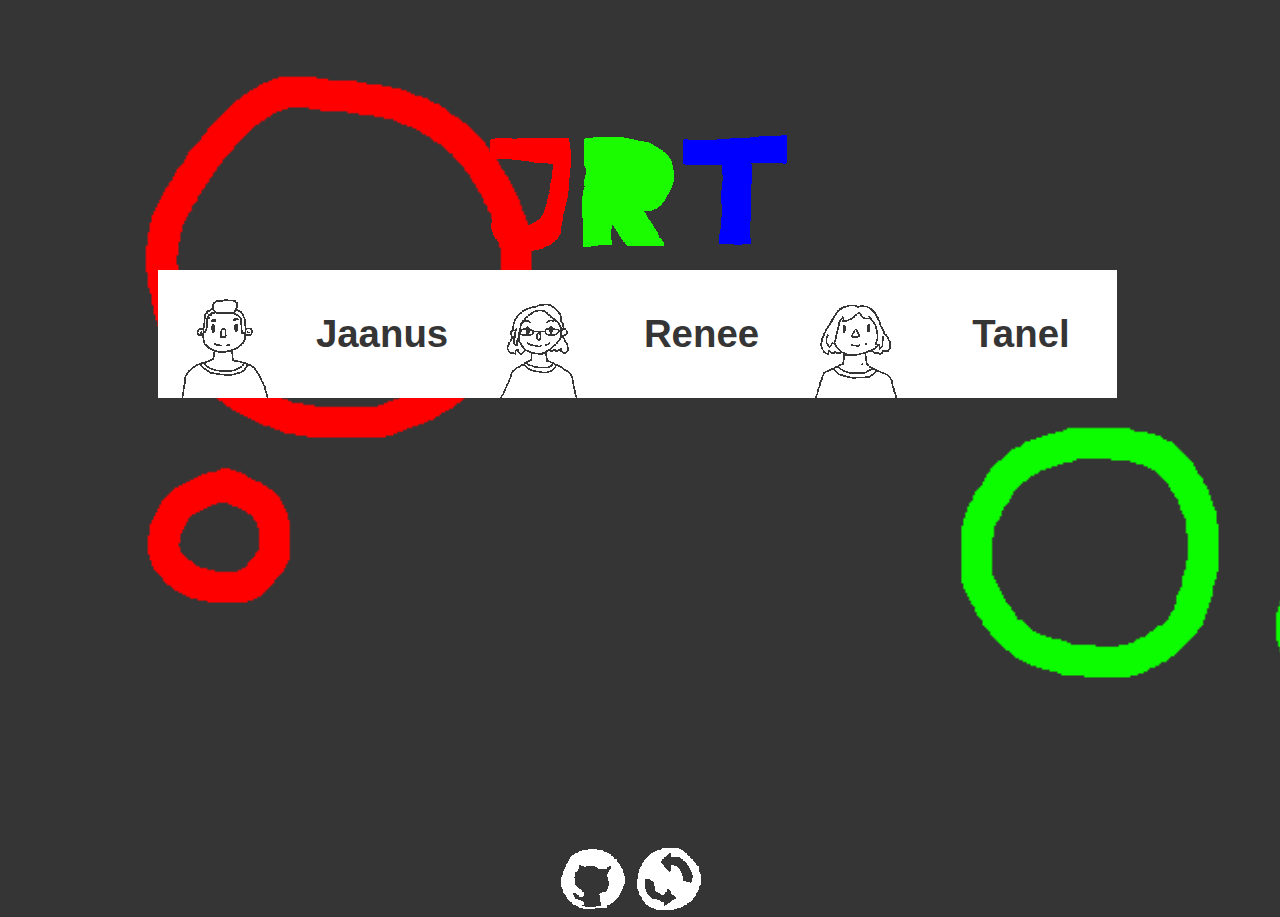
<file: index.html>
<!DOCTYPE html>
<html lang="et">
<head>
    <meta charset="UTF-8">
    <title>JRT Home</title>
    <link rel="stylesheet" type="text/css" href="CSS/index.css">
    <script src="https://ajax.googleapis.com/ajax/libs/jquery/3.3.1/jquery.min.js"></script>
</head>
<body>
<section class="intro">
    <div class="inner">
        <div>
            <img src="pildid/logo.gif" alt="siin on logo" style="width: 25%; height: auto; padding-bottom: 1%;">
        </div>
        <div class="content">
            <a href="jaanus.html">
                <div class="block" id="jaanus">
                    <div class="img">
                        <img src="pildid/jaanus/Jaanus.png" alt="Jaanus"></div>
                    <div class="name">Jaanus</div>
                </div>
            </a>
            <a href="renee.html">
                <div class="block" id="renee">
                    <div class="img">
                        <img src="pildid/renee/Renee.png" alt="Renee"></div>
                    <div class="name">Renee</div>
                </div>
            </a>
            <a href="tanel.html">
                <div class="block" id="tanel">
                    <div class="img">
                        <img src="pildid/tanel/Tanel.png" alt="Tanel"></div>
                    <div class="name">Tanel</div>
                </div>
            </a>

        </div>
    </div>
</section>
<div class="bottom">
    <a href="https://github.com/TanelMarran/SJE-veebileht" style="margin-left: 43.5%">
        <img src="pildid/git.png" alt="Git">
    </a>
    <a href="index2.html">
        <img src="pildid/swap.png" alt="Swap">
    </a>
</div>
<script>
    $("#jaanus").hover(function () {
            $(this).find("img").attr("src", "pildid/jaanus/Jaanusvärv.png");
            $(this).find(".name").css({"text-decoration":"underline","text-decoration-color":"red"})
        },

        function () {
            $(this).find("img").attr("src", "pildid/jaanus/Jaanus.png");
            $(this).find(".name").css("text-decoration","none")
        });

    $("#renee").hover(function () {
            $(this).find("img").attr("src", "pildid/renee/Reneevärv.png");
            $(this).find(".name").css({"text-decoration":"underline","text-decoration-color":"lawngreen"})
        },

        function () {
            $(this).find("img").attr("src", "pildid/renee/Renee.png");
            $(this).find(".name").css("text-decoration","none")
        });

    $("#tanel").hover(function () {
            $(this).find("img").attr("src", "pildid/tanel/Tanelvärv.png");
            $(this).find(".name").css({"text-decoration":"underline","text-decoration-color":"blue"})
        },

        function () {
            $(this).find("img").attr("src", "pildid/tanel/Tanel.png");
            $(this).find(".name").css("text-decoration","none")
        });

    $(".bottom").find("a").find("img").hover(function () {
        let cl = this.src;
        $(this).attr("src",cl.replace(".png",".gif"))
    }, function () {
        let cl = this.src;
        $(this).attr("src",cl.replace(".gif",".png"))
    })
</script>
</body>
</html>
</file>
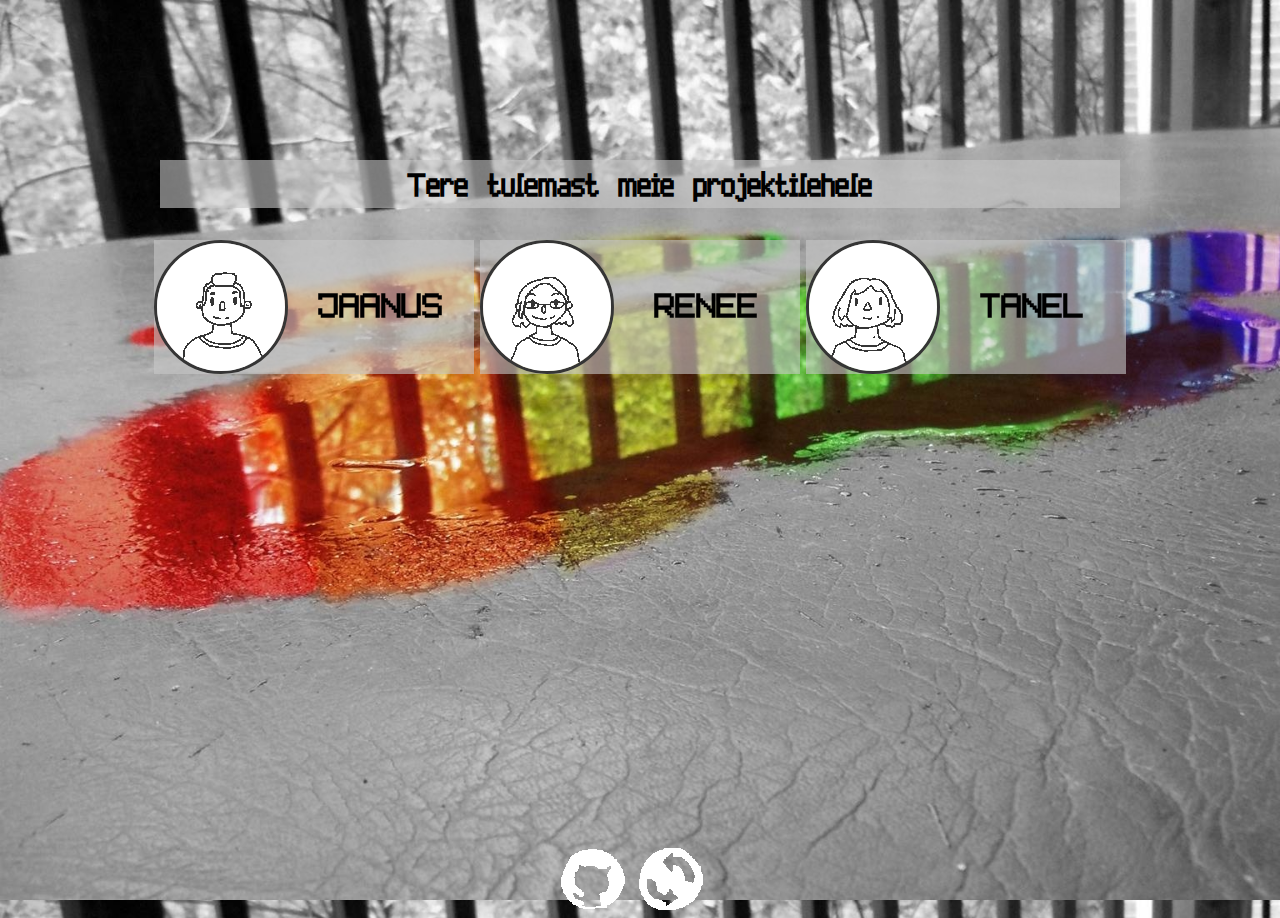
<file: index2.html>
<!DOCTYPE html>
<html lang="et">
<head>
    <meta charset="UTF-8">
    <title>JRT Home</title>
    <link rel="stylesheet" type="text/css" href="CSS/index2.css">
    <script src="https://ajax.googleapis.com/ajax/libs/jquery/3.3.1/jquery.min.js"></script>
</head>
<body>
<section class="intro">
    <div class="inner">
        <div class="transbox">
            <h1>Tere tulemast meie projektilehele</h1>
        </div>
        <div class="content">
            <a href="jaanus.html">
                <div class="block" id="jaanus">
                    <div class="img">
                        <img src="pildid/jaanus/Jaanus.png" alt="Jaanus"></div>
                    <div class="name">JAANUS</div>
                </div>
            </a>
            <a href="renee.html">
                <div class="block" id="renee">
                    <div class="img">
                        <img src="pildid/renee/Renee.png" alt="Renee"></div>
                    <div class="name">RENEE</div>
                </div>
            </a>
            <a href="tanel.html">
                <div class="block" id="tanel">
                    <div class="img">
                        <img src="pildid/tanel/Tanel.png" alt="Tanel"></div>
                    <div class="name">TANEL</div>
                </div>
            </a>

        </div>
    </div>
</section>
<div class="bottom">
    <a href="https://github.com/TanelMarran/SJE-veebileht" style="margin-left: 43.5%">
        <img src="pildid/git.png" alt="Git">
    </a>
    <a href="index.html">
        <img src="pildid/swap.png" alt="Swap">
    </a>
</div>
<script>
    $("#jaanus").hover(function () {
            $(this).find("img").attr("src", "pildid/jaanus/Jaanusvärv.png");
            $(this).find(".name").css({"text-decoration":"underline","text-decoration-color":"red"})
        },

        function () {
            $(this).find("img").attr("src", "pildid/jaanus/Jaanus.png");
            $(this).find(".name").css("text-decoration","none")
        });

    $("#renee").hover(function () {
            $(this).find("img").attr("src", "pildid/renee/Reneevärv.png");
            $(this).find(".name").css({"text-decoration":"underline","text-decoration-color":"lawngreen"})
        },

        function () {
            $(this).find("img").attr("src", "pildid/renee/Renee.png");
            $(this).find(".name").css("text-decoration","none")
        });

    $("#tanel").hover(function () {
            $(this).find("img").attr("src", "pildid/tanel/Tanelvärv.png");
            $(this).find(".name").css({"text-decoration":"underline","text-decoration-color":"blue"})
        },

        function () {
            $(this).find("img").attr("src", "pildid/tanel/Tanel.png");
            $(this).find(".name").css("text-decoration","none")
        });

    $(".bottom").find("a").find("img").hover(function () {
        let cl = this.src;
        $(this).attr("src",cl.replace(".png",".gif"))
    }, function () {
        let cl = this.src;
        $(this).attr("src",cl.replace(".gif",".png"))
    })
</script>
</body>
</html>
</file>
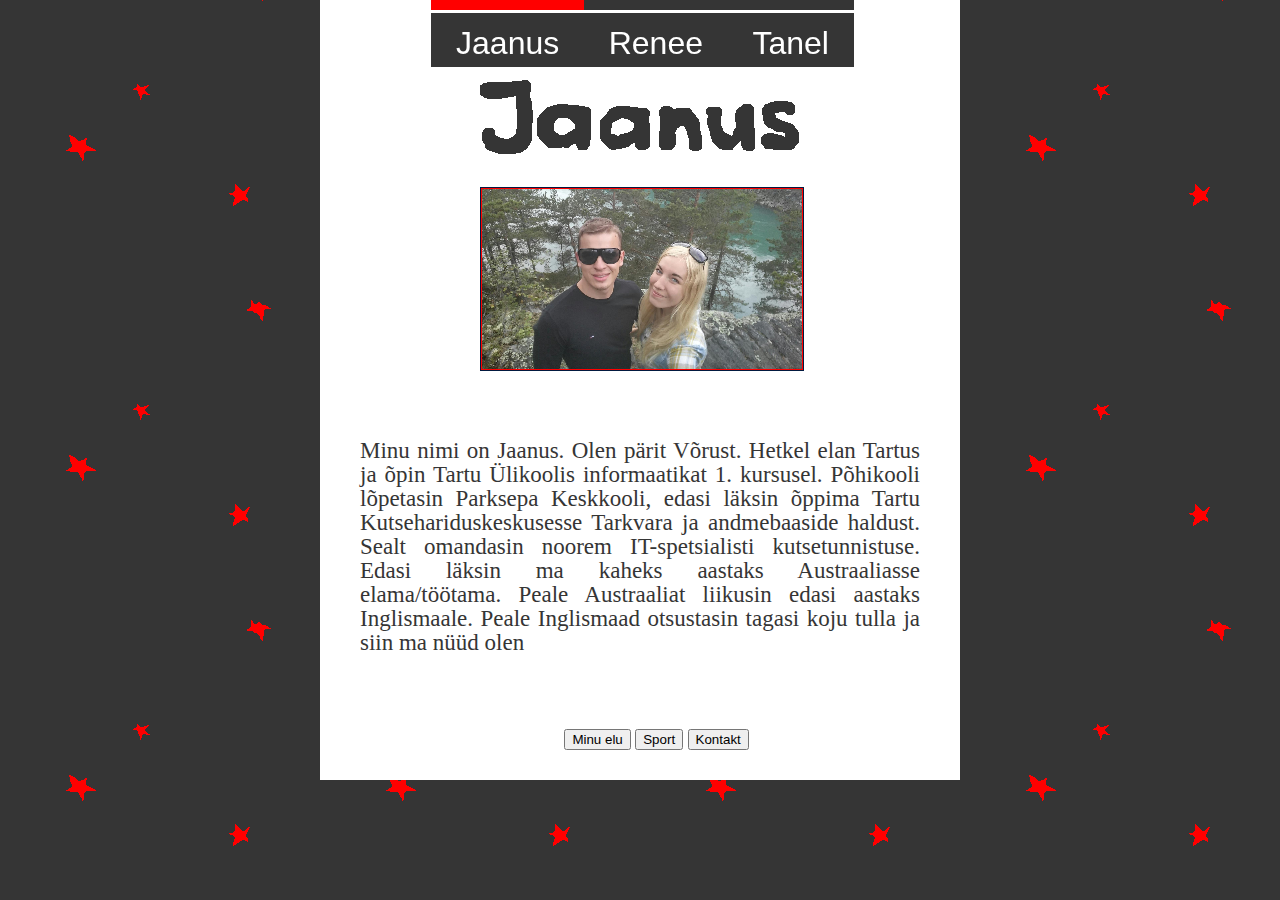
<file: jaanus.html>
<!DOCTYPE html>
<html lang="et">
<head>
    <meta charset="UTF-8">
    <title>JRT Jaanus</title>
    <link rel="stylesheet" href="CSS/style.css">
    <script src="https://ajax.googleapis.com/ajax/libs/jquery/3.3.1/jquery.min.js"></script>
    <link rel="stylesheet" href="CSS/menu.css">
    <link rel="stylesheet" href="CSS/jaanus.css">
</head>
<body class="Jaanus">
    <div class="main" style="padding: 0px;word-wrap: break-word">
    <div id="navigator"></div>
    <img src="pildid/jaanus/Jaanus.gif" alt="Jaanus" style="margin: auto; display: block; border-style: none; width:50%; height:auto; padding-bottom: 32px">

        <img src="pildid/jaanus/mina.jpg" alt="Mina" style="width:50%; margin-left: 25%; padding:1px; border:1px solid #021a40; background-color: red; margin-bottom: 10%">
        <p>Minu nimi on Jaanus. Olen pärit Võrust. Hetkel elan Tartus ja õpin Tartu Ülikoolis informaatikat
        1. kursusel. Põhikooli lõpetasin Parksepa Keskkooli, edasi läksin õppima Tartu Kutsehariduskeskusesse Tarkvara ja andmebaaside haldust.
        Sealt omandasin noorem IT-spetsialisti kutsetunnistuse. Edasi läksin ma kaheks aastaks Austraaliasse elama/töötama.
        Peale Austraaliat liikusin edasi aastaks Inglismaale. Peale Inglismaad otsustasin tagasi koju tulla ja siin ma nüüd olen</p>
        <div class="nupudjaanus" style="padding-left: 20%">
            <ul style="list-style-type: none; padding-left: 20%; margin: 0 20px 0 20px">
                <li><button onclick="muuda('Minuelu')" value="Minu Elu">Minu elu</button></li>
                <li><button onclick="muuda('Sport')" value="Sport">Sport</button></li>
                <li><button onclick="muuda('Kontakt')" value="Kontakt">Kontakt</button></li>
            </ul>
        </div>


        <div id="Sisu" style="padding: 0px"></div>


        <div id="CV" style="display: none">
            <h2>Minu CV</h2>
        </div>
        <div id="Minuelu" style="display: none">
            <p>
                Olen sündinud Võrus, kasvanud Võrus ja seal on mu vanematekodu. Käisin Parksepa lasteaias ja astusin peale
                seda Parksepa Keskkooli. Käisin seal kuni 10nda klassini, aga siis otsustasin, et tahan hoopis kutset õppida.
                Peale 10ndat klassi läksin Tartu Kutsehariduskeskusesse õppima Tarkvara ja andmebaaside haldust. Kutsekoolis
                omandasin noorem informaatiku 3. taseme kutsetunnistuse. Peale kooli lõpetamist läksin sel samal suvel
                Austraaliasse. Austraalias veetsin 2 aastat töötades enamus aega erinevates kaevandustes. Elu seal oli väga
                positiivne kogemus, sain hulgaliselt toredaid mälestusi. Sellele järgenevalt olin mõned kuud Eestis ja peale
                seda läksin edasi Inglismaale, kus ma töötasin aasta. Sarnaselt Austraaliale meeldis mulle elu ka Inglismaal.
                Lõpuks otsustasin tulla tagasi kodumaale. Olles Eestis asusin tööle venna juurde graanulitehasesse ja olin
                seal mõnda aega. Üks moment sain aru, et tahan siiski jätkata enda IT kutsumust. Sel sügisel astusin Tartu
                Ülikooli, kus ma nüüd õpin 1. kursusel. Elu parim otsus.
            </p>
        </div>
        <div id="Sport" style="display: none">
            <p>
                Olen spordiga tegelenud kogu oma elu. Noorena alustasin judoga, kus ma käisin umbes 4 aastat.
                Peale seda otsustasin minna karate trenni, kus käisin samuti 4 aastat. Ning võitluskunstidest olen veel
                tegelenud kickboxiga umbes aasta. Nooremana Võrus elades tegelesin iga suvi amatöörtasemel jalgpalliga
                mängides väravavahi positsiooni. Välismaal hakkasin rohkem tegelema jalgrattaspordi ja jooksmisega.
                Jalgrattaspordiga ja jooksmisega tegelen siiamaani. Sõidan maantee- ja hübriidratast. Iga suvi võtan osa
                Võru pikkamaajooksu sarjast. See sari ongi 1 peamine põhjus, miks ma jooksmas käin, kuna see jooksusari
                on lihtsalt nii motiveeriv ja jooksud on väga lahedad.
            </p>
        </div>
        <div id="Kontakt" style="display: none;">
            <h2 style="padding-left: 3%">Telefon:</h2><p>555555555</p>
            <h2 style="padding-left: 3%">Email:</h2><p> jaanusraudsik@gmail.com</p>
            <h2 style="padding-left: 3%">Facebook:</h2><p>https://www.facebook.com/jaanus.raudsik</p>

        </div>

    </div>
    <script>
        $(function() {
            $("#navigator").load("menu/menu.html")
        })
    </script>
    <script>
        function muuda(value) {
            var text = document.getElementById(value).innerHTML;
            document.getElementById("Sisu").innerHTML = text;

        }
    </script>


</body>
</html>
</file>
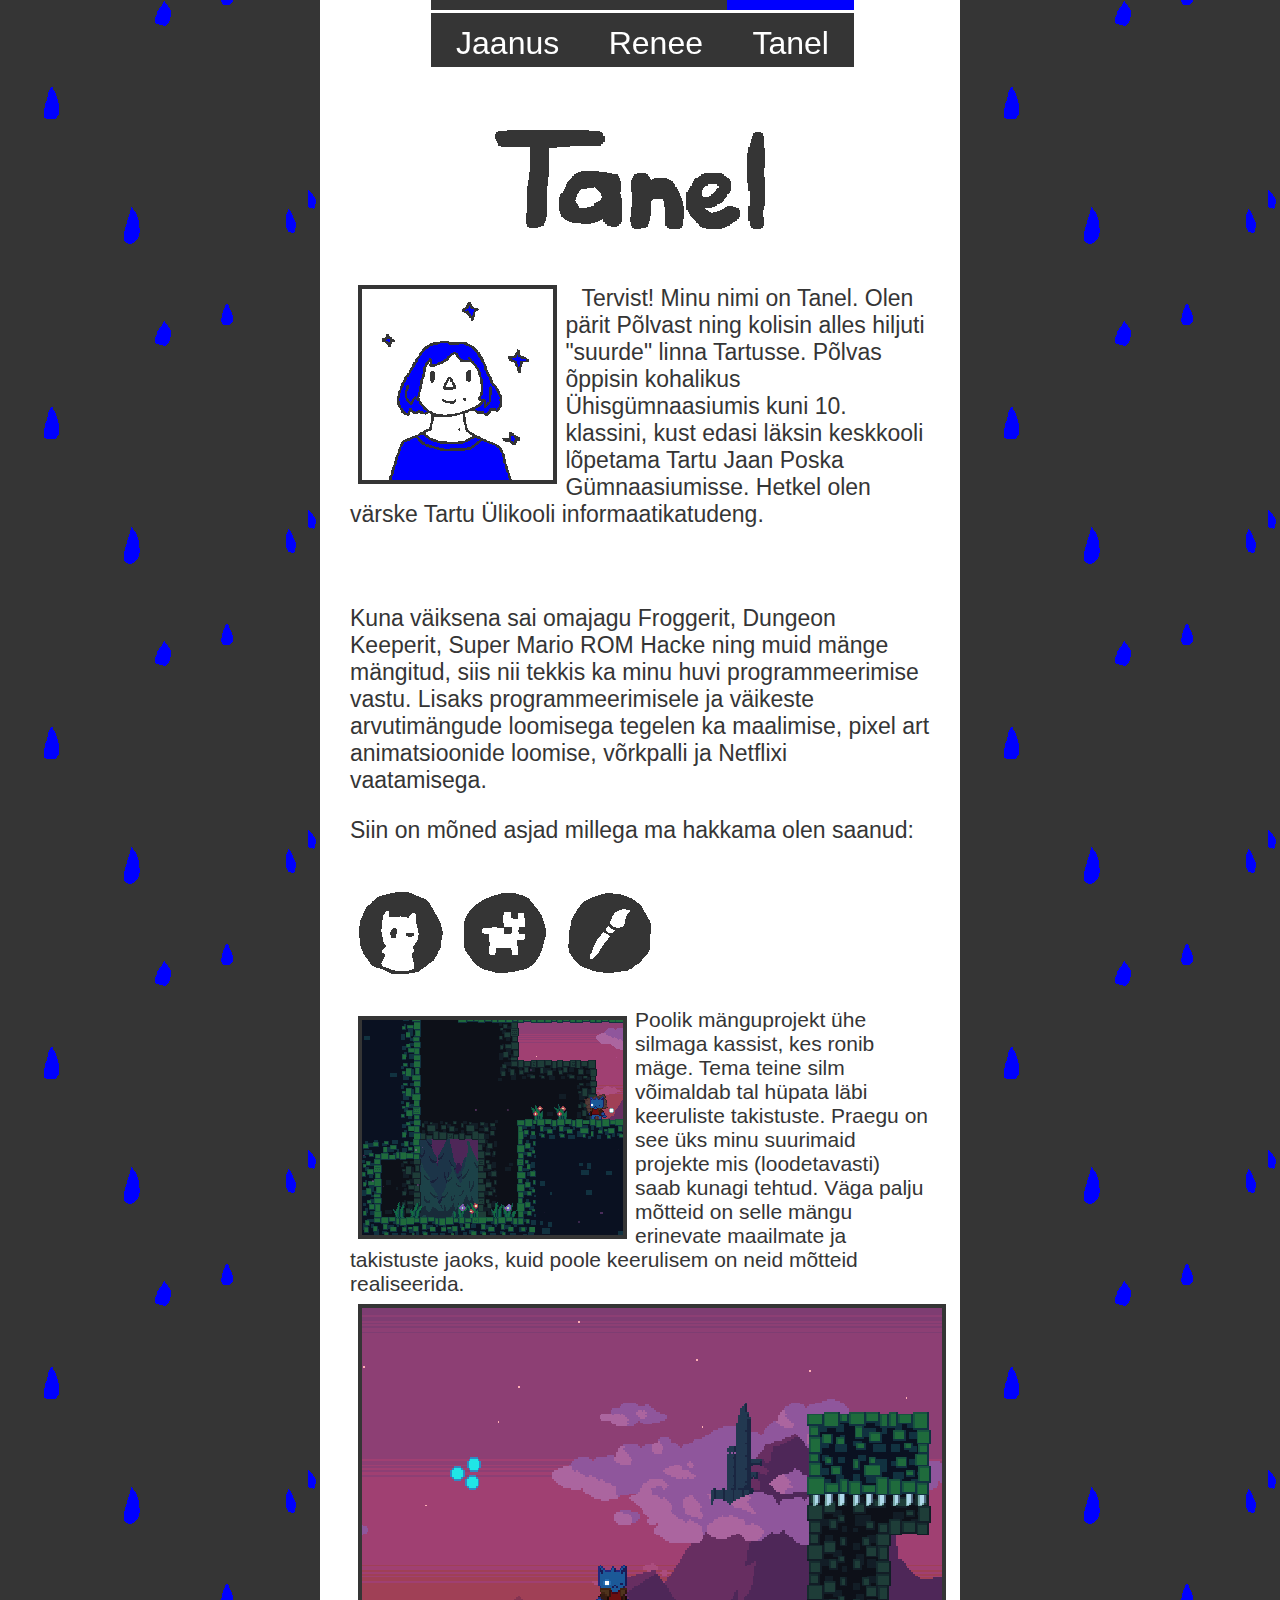
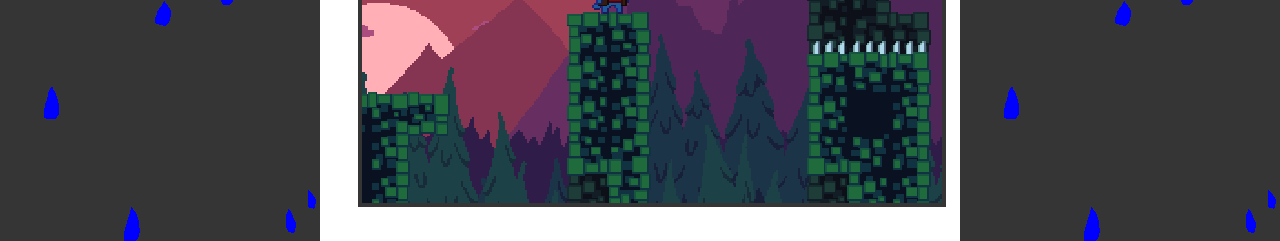
<file: tanel.html>
<!DOCTYPE html>
<html lang="et">
<head>
    <meta charset="UTF-8">
    <title>JRT Tanel</title>
    <link rel="stylesheet" href="CSS/style.css">
    <script src="https://ajax.googleapis.com/ajax/libs/jquery/3.3.1/jquery.min.js"></script>
    <link rel="stylesheet" href="CSS/menu.css">
</head>
<body class="Tanel">
    <div class="main">
        <div id="navigator"></div>
        <div style="padding-bottom: 0px">
            <img src="pildid/tanel/Tanel.gif" alt="Tanel" style="margin: auto; display: block; border-style: none; width:50%; height:auto; padding-bottom: 32px">
            <p style="text-indent: 16px">
                <img src="pildid/tanel/Tanelvärv.png" alt="Tanel" style="width: 33%; margin-top: 0; float: left">
                Tervist! Minu nimi on Tanel. Olen pärit Põlvast ning kolisin alles hiljuti "suurde" linna Tartusse.
                Põlvas õppisin kohalikus Ühisgümnaasiumis kuni 10. klassini, kust edasi läksin keskkooli lõpetama Tartu Jaan Poska Gümnaasiumisse.
                Hetkel olen värske Tartu Ülikooli informaatikatudeng.
            </p>
            <p style="text-indent: 16px"> <br> <br>
                Kuna väiksena sai omajagu Froggerit, Dungeon Keeperit, Super Mario ROM Hacke ning muid mänge mängitud, siis nii tekkis ka minu huvi programmeerimise vastu.
                Lisaks programmeerimisele ja väikeste arvutimängude loomisega tegelen ka maalimise, pixel art animatsioonide loomise, võrkpalli ja Netflixi vaatamisega.
            </p>
            <p>
                Siin on mõned asjad millega ma hakkama olen saanud:
            </p>
        </div>
        <div class="nupud" style="display: table; padding: 0px">
            <ul style="list-style-type: none; padding-left: 30px">
                <li class="cat"><img alt="Nupp mängude jaoks" src="pildid/tanel/cat.png"></li>
                <li class="digital"><img alt="Nupp digitaalkunsti jaoks" src="pildid/tanel/digital.png"></li>
                <li class="paint"><img alt="Nupp maalingute jaoks" src="pildid/tanel/paint.png"></li>
            </ul>
            <p class="cat" style="padding-left: 30px; padding-right: 30px; font-size: 21px;">
                <a href=""><img class="suurenda" alt="Kass jookseb muru sees" src="pildid/tanel/cat_grass.gif" style="width: 45%; float: left"></a>
                Poolik mänguprojekt ühe silmaga kassist, kes ronib mäge.
                Tema teine silm võimaldab tal hüpata läbi keeruliste takistuste. Praegu on see üks minu suurimaid projekte mis (loodetavasti) saab kunagi tehtud.
                Väga palju mõtteid on selle mängu erinevate maailmate ja takistuste jaoks, kuid poole keerulisem on neid mõtteid realiseerida.
                <a href=""><img class="suurenda" alt="Kass hüppab läbi takistuste" src="pildid/tanel/cat_jump.gif" style="width: 100%; height: auto;"></a>
            </p>
            <p class="digital" style="padding-left: 30px; padding-right: 30px">
                Minu digitaalkunsti hobi on lähedalt seotud minu arvutimängu huviga. Pixel art on minu meelest nii täis iseloomu ja omatmoodi üks väga kergelt haarav kunstimeedium.
                Pea igaüks saaks hiirega midagi huvitavad sellises stiilis teha. Animeerimine tuleb pixel stiiliga käsikäes.
                Alguses kasutasin ma enda piltide loomiseks
                <a href="https://www.aseprite.org/" style="color: blue; text-decoration: none">GraphicsGale</a>'i, kuid nüüd kasutan
                <a href="https://graphicsgale.com/us/" style="color: blue; text-decoration: none">Asprite</a>'i. <br>
                <a href=""><img class="suurenda" alt="Salapärane müügimees helendava silmaga" src="pildid/tanel/peddler.gif" style="width: 40%; float: left; display: inline; margin:8px"></a>
                <a href=""><img class="suurenda" alt="Roheliste riietega mees viskab nuga" src="pildid/tanel/enfiliya.gif" style="width: 40%; float: left; display: inline; margin:8px"></a>
                <a href=""><img class="suurenda" alt="Karumoodi elukas sinistes toonides" src="pildid/tanel/winter.png" style="width: 33%; float: left; display: inline; margin:8px"></a>
                <a href=""><img class="suurenda" alt="Uputav vesi liikuvate figuuridega" src="pildid/tanel/water.gif" style="width: 33%; float: left; display: inline; margin:8px"></a>
            </p>
            <p class="paint" style="padding-left: 30px; padding-right: 30px">
                Nagu varem sai mainitud, tegelen ka vabal ajal maalimisega.
                Kui keskkooli kunstiajaloo tund mulle midagi andis, siis oli huvi impressionismi vastu.
                Kui täiesti aus olla, siis mulle meeldib see stiil eelkõige sellepärast, et see ei nõua pea üldse pingutust.
                Loo natukene fookusest väljas loodusmaal ning see ongi impressionism.
                Siin on mõned maalid, mis ma eelneva tehnikaga loonud olen:
                <a href=""><img class="suurenda" alt="Sügismaal" src="pildid/tanel/autumn.jpg" style="width: 50%; float: left; display: inline; margin:8px"></a>
                <a href=""><img class="suurenda" alt="Paksus lillas udus üksik elektripost" src="pildid/tanel/post.jpg" style="width: 33%; float: left; display: inline; margin:8px"></a>
                <a href=""><img class="suurenda" alt="Kasemets lume all" src="pildid/tanel/birch.jpg" style="width: 33%; float: left; display: inline; margin:8px"></a>
                <a href=""><img class="suurenda" alt="Õilise taevaga öine soo" src="pildid/tanel/swamp.jpg" style="width: 50%; float: left; display: inline; margin:8px"></a>
            </p>
        </div>
    </div>
    <script src="nupud.js"></script>

    <script>
        $(function() {
            $("#navigator").load("menu/menu.html")
        })
    </script>
</body>
</html>
</file>
<file: CSS/index.css>
@font-face {
    font-family: AdvancedPixel;
    src: url(advanced_pixel-7.woff);
}

html, body {
    margin: 0;
    padding: 0;
    height: 100%;
    width: 100%;
    font-family: "Arial";
}

img {
    image-rendering: pixelated;
}

.intro {
    height: 80%;
    width: 100%;
    margin: auto;
    padding-top: 10%;
    display: table;
    top: 0;
    background-size: cover;
}

.intro .inner {
    display: table-cell;
    width: 100%;

}

.inner {
    margin: 0 auto;
    text-align: center;
    vertical-align: top;

}

.bottom {
    display: block;
}
.bottom a {
    display: inline;
    padding: 4px;
    text-align: center;
}

.bottom img {
    width: 81px;
    height: 81px;
}

.inner h1 {
    color: #353535;
    font-size: 200%;
    /* border: 1px solid black; */

}

a:link, a:visited {
    color: #353535;
    text-decoration: none;
}



.content {
    margin-left: 10vw;
    margin-right: 10vw;
}

@media screen and (min-width: 600px) {
    .block{
        width: 25vw;
    }

    .img > img {
        width: 10vw;
    }

    .name {
        height: 10vw;
        width: 15vw;
        font-size: 3vw;
    }

    .bottom img {
        width: 5%;
        height: auto;
    }
}

body {
    background: url(../pildid/taustad/taust.gif);
    background-size: cover;
}

@media screen and (max-width: 600px) {
    .block {
        width: 80vw;
    }
    
    .img > img {
        width: 30vw;
    }

    .name {
        height: 30vw;
        width: 75vw;
        font-size: 11vw;
    }
}
.block {
    overflow: auto;
    display: inline-block;
    background-color: white;
    font-weight: bold;
    margin-left: -5px;
}

.img > img {
    float: left;
    border-color: #353535;
}

.name {
    display: table-cell;
    vertical-align: middle;
}
</file>
<file: CSS/index2.css>
@font-face {
    font-family: AdvancedPixel;
    src: url(advanced_pixel-7.woff);
}

html, body {
    margin: 0;
    padding: 0;
    height: 100%;
    width: 100%;
    font-family: "AdvancedPixel";
}

img {
    image-rendering: pixelated;
}

.intro {
    height: 80%;
    width: 100%;
    margin: auto;
    padding-top: 10%;
    display: table;
    top: 0;
    background-size: cover;
}

.intro .inner {
    display: table-cell;
    width: 100%;

}

.transbox {
    background-color: rgba(200, 200, 200, 0.6);
    margin: auto;
    width: 75vw;

}

.inner {
    margin: 0 auto;
    text-align: center;
    vertical-align: top;

}

.bottom {
    display: block;
}
.bottom a {
    display: inline;
    padding: 4px;
    text-align: center;
}

.bottom img {
    width: 81px;
    height: 81px;
}

.inner h1 {
    color: black;
    text-shadow: 0 0 300px #000;
    font-size: 300%;
    horiz-align: center;
    /* border: 1px solid black; */

}

a:link, a:visited {
    color: black;
    text-decoration: none;
}



.content {
    margin-left: 10vw;
    margin-right: 10vw;
}

@media screen and (min-width: 600px) {
    .block{
        width: 25vw;
    }

    .img > img {
        width: 10vw;
    }

    .name {
        height: 10vw;
        width: 15vw;
        font-size: 4vw;
    }

    .bottom img {
        width: 5%;
        height: auto;
    }
}

body {
    background: url("../pildid/taust.jpg");
    background-size: cover;
}

@media screen and (max-width: 600px) {
    .block {
        width: 80vw;
    }
    
    .img > img {
        width: 30vw;
    }

    .name {
        height: 30vw;
        width: 75vw;
        font-size: 11vw;
    }
}
.block {
    overflow: auto;
    display: inline-block;
    background-color: rgba(200, 200, 200, 0.6);
    font-weight: bold;

}

.img > img {
    float: left;
    border-radius: 50%;
    border-style: solid;
    border-color: #353535;
}

.name {
    display: table-cell;
    vertical-align: middle;
}
</file>
<file: CSS/style.css>
html, body {
    margin: auto;
    padding: 0;
    height: auto;
    width: 100%;
    /*background: url("vihm.png");/*url("taust.jpg");*/
    /*background-size: cover;*/
    /*background-repeat: repeat;*/
}

.Tanel {
    background: url("../pildid/taustad/vihm.png");/*url("taust.jpg");*/
    /*background-size: cover;*/
    background-repeat: repeat;
}
.Jaanus {
    background: url("../pildid/taustad/täht.png");/*url("taust.jpg");*/
    /*background-size: cover;*/
    background-repeat: repeat;
}
.Renee {
    background: url("../pildid/taustad/ristikhein.png");/*url("taust.jpg");*/
    /*background-size: cover;*/
    background-repeat: repeat;
}

.main > div {
    padding: 30px;
    padding-top: 50px;
    font-family: Arial;
}

p img {
    border-width: 4px;
    border-color: #353535;
    border-style: solid;
    height: auto;
    margin: 8px;
}

img {
    image-rendering: pixelated;
}

.main {
    background-color: white;
    padding: 0;
    margin: 0;
    height: 100%;
    margin-left: 25%;
    margin-right: 25%;
}

.nupud li {
    display: inline;
}

h1 {
    text-align: center;
}

p {
    color: #353535;
    font-size: 23px;
}

.nupudjaanus li {
    display: inline-block;
}
</file>
<file: CSS/menu.css>
.navscroll {
    /*position: fixed;
    width: 100%;
    height: 10%;*/

    list-style: none;
    margin: 0;
    padding: 0;
    display: inline-block;
    text-align: center;
    position: fixed;
    height: 81px;
    top: 0;
    right: 1%;
    left: 1%;
}

.navmenu {
    list-style: none;
    margin: 0;
    padding: 0;
    display: inline-block;
    text-align: center;
    position: fixed;
    top: 0;
    right: 1%;
    left: 1%;
}

.navmenu li {
    display: inline-block;
    text-align: center;
}

.navmenu a{
    display:inline-flex;
    padding-right: 25px;
    padding-bottom: 5px;
    padding-left: 25px;
    padding-top: 25px;
    margin-right: -5px;
    background: linear-gradient(
                180deg,
                #353535,
                #353535 15%,
                rgba(0,0,0,0) 15%,
                rgba(0,0,0,0) 20%,
                #353535 20%
                );
    height: 90%;
    text-decoration: none;
    color: #ffffff;
    font-size: xx-large;
}

.navmenu #Jaanus:hover {
    background: linear-gradient(
            180deg,
            red,
            red 15%,
            rgba(0,0,0,0) 15%,
            rgba(0,0,0,0) 20%,
            #353535 20%
    );
}

.navmenu #Renee:hover {
    background: linear-gradient(
            180deg,
            lawngreen,
            lawngreen 15%,
            rgba(0,0,0,0) 15%,
            rgba(0,0,0,0) 20%,
            #353535 20%
    );
}

.active #Tanel {
    color: blue;
}

.navmenu #Tanel:hover {
    background: linear-gradient(
            180deg,
            blue,
            blue 15%,
            rgba(0,0,0,0) 15%,
            rgba(0,0,0,0) 20%,
            #353535 20%
    );
}
</file>
<file: CSS/jaanus.css>
p {
    padding: 0 40px 0 40px;
    line-height: 24px;
    margin: 0 0 24px;
    text-align: justify;
    text-justify: inter-word; }
</file>
